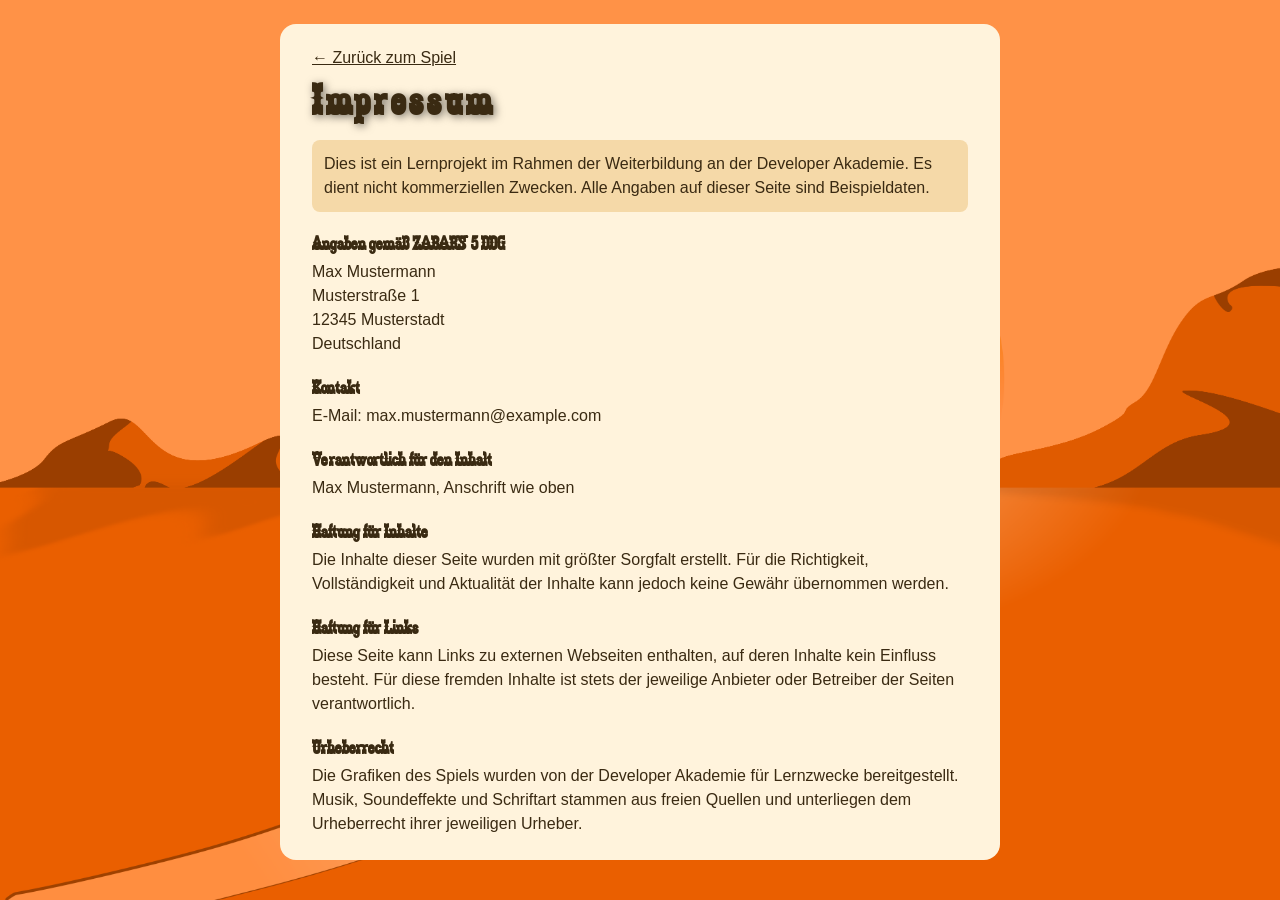
<file: impressum.html>
<!doctype html>
<html lang="de" translate="no">
  <head>
    <meta charset="UTF-8" />
    <meta name="viewport" content="width=device-width, initial-scale=1.0" />
    <title>Impressum – El Pollo Loco</title>
    <link
      rel="icon"
      type="image/png"
      href="img/2_character_pepe/1_idle/idle/I-1.png"
    />
    <link rel="stylesheet" href="style.css" />
  </head>
  <body>
    <main class="legal-page">
      <a class="back-link" href="index.html">← Zurück zum Spiel</a>

      <h1>Impressum</h1>

      <p class="legal-note">
        Dies ist ein Lernprojekt im Rahmen der Weiterbildung an der Developer
        Akademie. Es dient nicht kommerziellen Zwecken. Alle Angaben auf dieser
        Seite sind Beispieldaten.
      </p>

      <h2>Angaben gemäß § 5 DDG</h2>
      <p>
        Max Mustermann<br />
        Musterstraße 1<br />
        12345 Musterstadt<br />
        Deutschland
      </p>

      <h2>Kontakt</h2>
      <p>E-Mail: max.mustermann@example.com</p>

      <h2>Verantwortlich für den Inhalt</h2>
      <p>Max Mustermann, Anschrift wie oben</p>

      <h2>Haftung für Inhalte</h2>
      <p>
        Die Inhalte dieser Seite wurden mit größter Sorgfalt erstellt. Für die
        Richtigkeit, Vollständigkeit und Aktualität der Inhalte kann jedoch
        keine Gewähr übernommen werden.
      </p>

      <h2>Haftung für Links</h2>
      <p>
        Diese Seite kann Links zu externen Webseiten enthalten, auf deren
        Inhalte kein Einfluss besteht. Für diese fremden Inhalte ist stets der
        jeweilige Anbieter oder Betreiber der Seiten verantwortlich.
      </p>

      <h2>Urheberrecht</h2>
      <p>
        Die Grafiken des Spiels wurden von der Developer Akademie für Lernzwecke
        bereitgestellt. Musik, Soundeffekte und Schriftart stammen aus freien
        Quellen und unterliegen dem Urheberrecht ihrer jeweiligen Urheber.
      </p>
    </main>
  </body>
</html>
</file>
<file: style.css>
@font-face {
  font-family: "zabars";
  src: url("fonts/zabars.ttf") format("truetype");
}

body {
  margin: 0;
  background-image: url(img/5_background/bg2.png);
  min-height: 100vh;
  background-size: cover;
  background-repeat: no-repeat;
  display: flex;
  align-items: center;
  flex-direction: column;
  font-family: "zabars", sans-serif;
}

h1 {
  margin: 16px 0;
  font-size: 44px;
  letter-spacing: 4px;
  text-shadow: 2px 2px 8px rgba(0, 0, 0, 0.5);
}

button {
  font-family: inherit;
}

/* ---------- Spielbereich ---------- */

.game-container {
  position: relative;
  width: 720px;
  height: 480px;
}

canvas {
  display: block;
  width: 100%;
  height: 100%;
  background-color: black;
}

/* ---------- Start- und End-Screen ---------- */

.start-screen,
.end-screen {
  position: absolute;
  top: 0;
  left: 0;
  width: 100%;
  height: 100%;
}

.start-screen img {
  width: 100%;
  height: 100%;
}

.end-screen {
  display: flex;
  flex-direction: column;
  align-items: center;
  justify-content: center;
  background-color: rgba(0, 0, 0, 0.6);
}

.end-screen img {
  max-width: 80%;
  max-height: 60%;
}

.end-buttons {
  display: flex;
  flex-wrap: wrap;
  justify-content: center;
  gap: 16px;
}

/* ---------- Buttons auf Start- und End-Screen ---------- */

.start-screen button,
.end-screen button {
  margin-top: 24px;
  padding: 12px 32px;
  font-size: 20px;
  font-weight: bold;
  color: white;
  background-color: #e8a317;
  border: none;
  border-radius: 24px;
  cursor: pointer;
  box-shadow: 0 4px 0 #a36f0b;
}

.start-screen button:hover,
.end-screen button:hover {
  background-color: #f5b52e;
}

.end-screen button:active {
  transform: translateY(4px);
  box-shadow: none;
}

.start-screen button {
  position: absolute;
  bottom: 30px;
  left: 50%;
  transform: translateX(-50%);
}

.start-screen button:active {
  transform: translateX(-50%) translateY(4px);
  box-shadow: none;
}

/* ---------- Vollbild ---------- */

.game-container:fullscreen {
  width: 100%;
  height: 100%;
  background-color: black;
}

.game-container:fullscreen canvas,
.game-container:fullscreen .start-screen img {
  object-fit: contain;
}

/* Same for older Safari versions (own rules, because an unknown selector would break the rule above) */
.game-container:-webkit-full-screen {
  width: 100%;
  height: 100%;
  background-color: black;
}

.game-container:-webkit-full-screen canvas,
.game-container:-webkit-full-screen .start-screen img {
  object-fit: contain;
}

/* ---------- Sound- und Vollbild-Button im Spiel (oben in der Mitte) ---------- */

.game-buttons {
  position: absolute;
  top: 8px;
  left: 50%;
  transform: translateX(-50%);
  z-index: 10;
  display: flex;
  gap: 8px;
}

.game-btn {
  display: flex;
  align-items: center;
  justify-content: center;
  width: 40px;
  height: 40px;
  padding: 0;
  border: none;
  border-radius: 50%;
  background-color: rgba(0, 0, 0, 0.5);
  color: white;
  font-size: 20px;
  cursor: pointer;
  touch-action: manipulation;
}

.game-btn:active {
  background-color: rgba(0, 0, 0, 0.8);
}

/* ---------- Dialog mit der Spielanleitung ---------- */

.help-dialog {
  width: min(520px, 90vw);
  max-height: 85vh;
  padding: 0;
  border: none;
  border-radius: 16px;
  background-color: #fff3dc;
  color: #3a2a12;
}

.help-dialog::backdrop {
  background-color: rgba(0, 0, 0, 0.6);
}

.help-content {
  position: relative;
  padding: 24px;
  overflow-y: auto;
}

.help-content h2 {
  margin-top: 0;
}

.help-content h3 {
  margin: 16px 0 6px;
}

.help-content p {
  margin: 0;
  font-family: sans-serif;
  line-height: 1.4;
}

.help-close {
  position: absolute;
  top: 12px;
  right: 12px;
  width: 36px;
  height: 36px;
  border: none;
  border-radius: 50%;
  background-color: #e8a317;
  color: white;
  font-size: 18px;
  cursor: pointer;
}

.control {
  display: flex;
  align-items: center;
  gap: 8px;
  margin-bottom: 8px;
  font-family: sans-serif;
}

kbd {
  display: inline-block;
  min-width: 28px;
  padding: 4px 8px;
  text-align: center;
  font-family: monospace;
  font-size: 18px;
  color: black;
  background-color: #f0f0f0;
  border-radius: 6px;
  box-shadow: 0 3px 0 #999;
}

/* ---------- Touch-Buttons fürs Handy ---------- */

.mobile-controls {
  display: none;
  position: absolute;
  left: 0;
  right: 0;
  bottom: 12px;
  justify-content: space-between;
  padding: 0 12px;
  pointer-events: none;
}

.mobile-group {
  display: flex;
  gap: 12px;
}

.mobile-btn {
  pointer-events: auto;
  width: 56px;
  height: 56px;
  border: none;
  border-radius: 50%;
  background-color: rgba(255, 255, 255, 0.35);
  color: white;
  font-size: 24px;
  touch-action: none;
  user-select: none;
  -webkit-user-select: none;
  -webkit-touch-callout: none;
  cursor: pointer;
}

.mobile-btn:active {
  background-color: rgba(255, 255, 255, 0.6);
}

.mobile-btn img {
  width: 60%;
  height: 60%;
  object-fit: contain;
  pointer-events: none;
}

@media (hover: none) and (pointer: coarse) {
  .mobile-controls {
    display: flex;
  }

  #fullscreenBtn {
    display: none;
  }
}

/* ---------- Impressum: Link und eigene Seite ---------- */

.impressum-link,
.help-impressum {
  color: white;
  font-family: sans-serif;
  font-size: 14px;
  cursor: pointer;
}

.impressum-link {
  margin-top: 8px;
  text-shadow: 1px 1px 3px rgba(0, 0, 0, 0.8);
}

.help-impressum {
  display: inline-block;
  margin-top: 16px;
  color: #3a2a12;
}

.legal-page {
  width: min(720px, 90vw);
  margin: 24px auto;
  padding: 24px 32px;
  box-sizing: border-box;
  border-radius: 16px;
  background-color: #fff3dc;
  color: #3a2a12;
}

.legal-page h1 {
  margin-top: 8px;
}

.legal-page h2 {
  margin: 20px 0 6px;
  font-size: 20px;
}

.legal-page p {
  margin: 0;
  font-family: sans-serif;
  line-height: 1.5;
}

.legal-note {
  padding: 12px;
  border-radius: 8px;
  background-color: #f5d9a8;
}

.back-link {
  color: #3a2a12;
  font-family: sans-serif;
  cursor: pointer;
}

/* ---------- Hinweis im Hochformat: "Gerät drehen" ---------- */

.rotate-screen {
  display: none;
  position: fixed;
  top: 0;
  left: 0;
  width: 100%;
  height: 100%;
  z-index: 2000;
  flex-direction: column;
  align-items: center;
  justify-content: center;
  padding: 24px;
  box-sizing: border-box;
  background-color: rgba(0, 0, 0, 0.9);
  color: white;
  font-size: 24px;
  text-align: center;
}

.rotate-icon {
  font-size: 72px;
  animation: rotate-phone 2s ease-in-out infinite;
}

@keyframes rotate-phone {
  0%,
  30% {
    transform: rotate(0deg);
  }
  60%,
  100% {
    transform: rotate(90deg);
  }
}

@media (orientation: portrait) and (hover: none) and (pointer: coarse) {
  .rotate-screen {
    display: flex;
  }
}

/* ---------- Hilfsklasse: muss nach allen anderen display-Regeln stehen ---------- */

.d-none {
  display: none;
}

/* ---------- Handy hochkant (schmaler Bildschirm) ---------- */

@media only screen and (max-width: 760px) {
  .game-container {
    width: 100%;
    height: auto;
    aspect-ratio: 3 / 2;
  }

  h1 {
    font-size: 28px;
  }

  .game-btn {
    width: 34px;
    height: 34px;
    font-size: 17px;
  }
}

/* ---------- Handy quer (niedriger Bildschirm) ---------- */

@media only screen and (max-height: 480px) {
  h1,
  .impressum-link {
    display: none;
  }

  .legal-page h1 {
    display: block;
  }

  .game-container {
    height: 100vh;
    width: auto;
    aspect-ratio: 3 / 2;
  }
}
</file>
